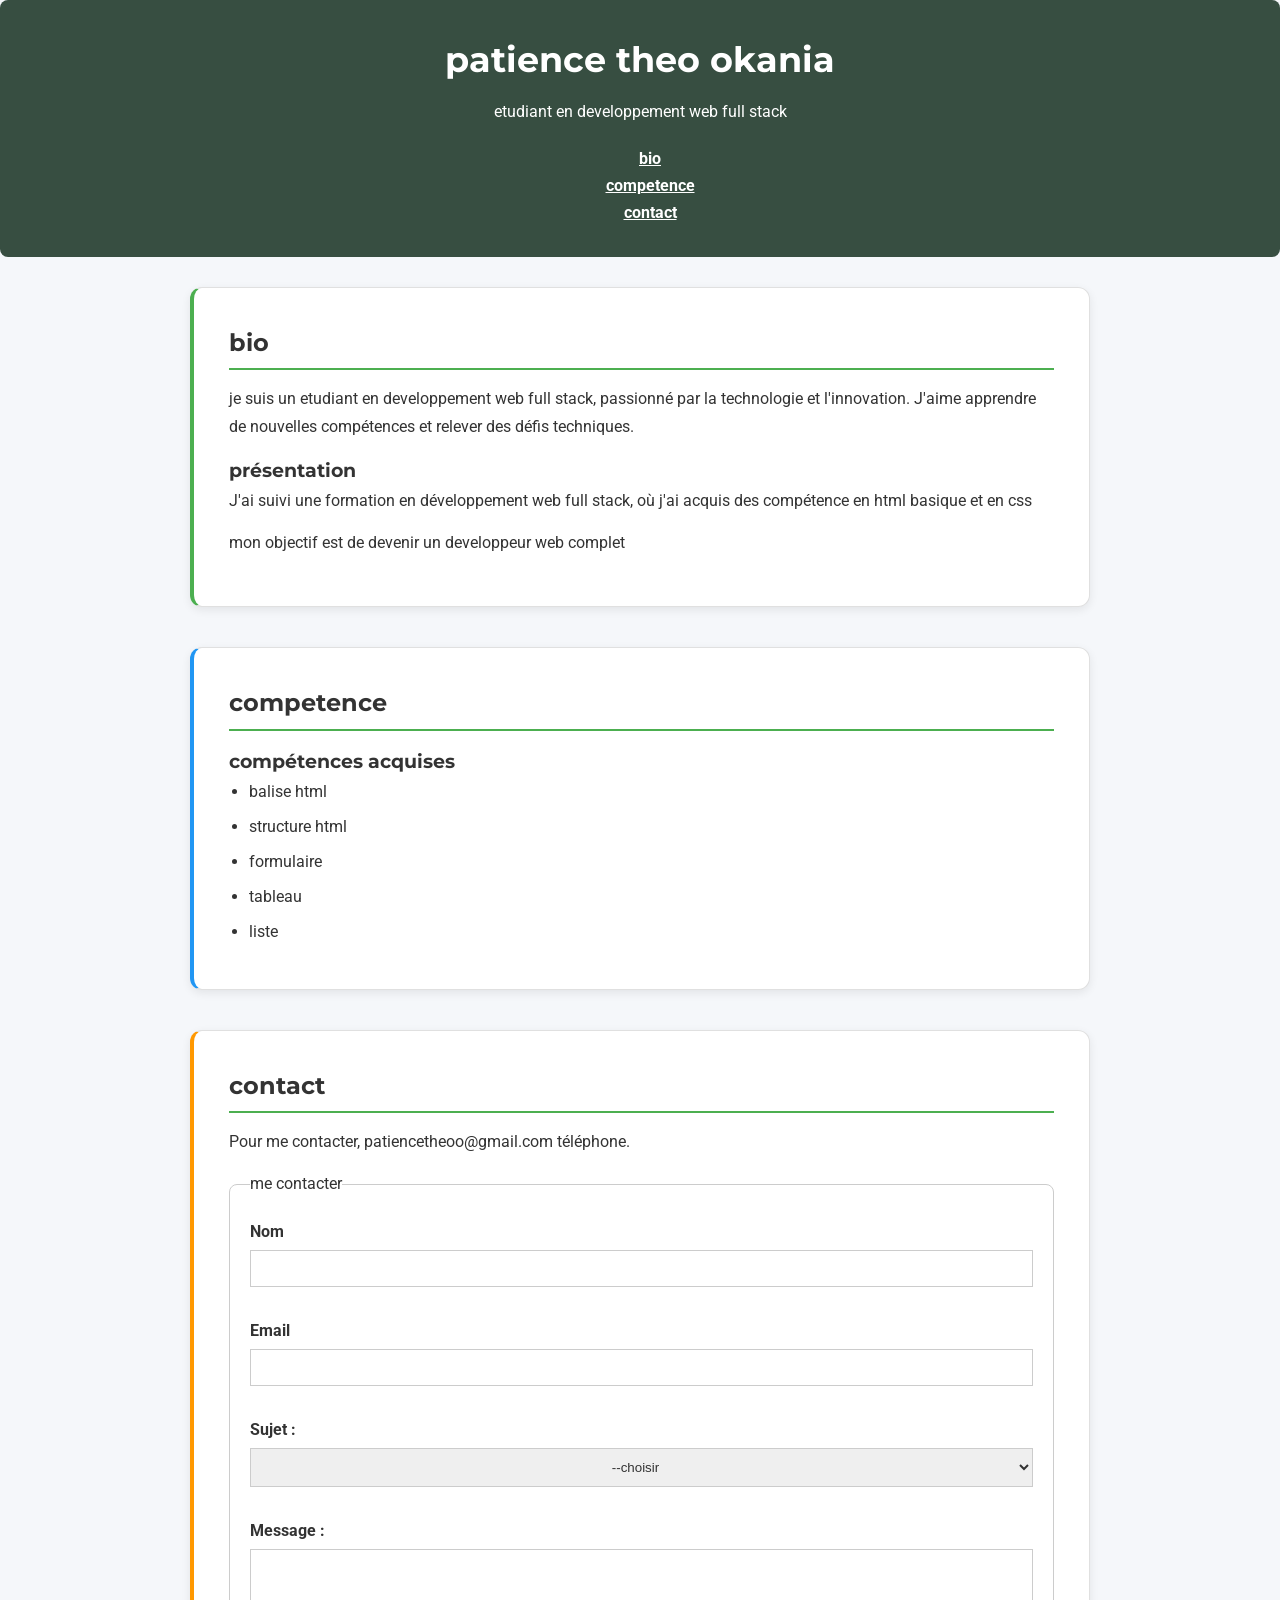
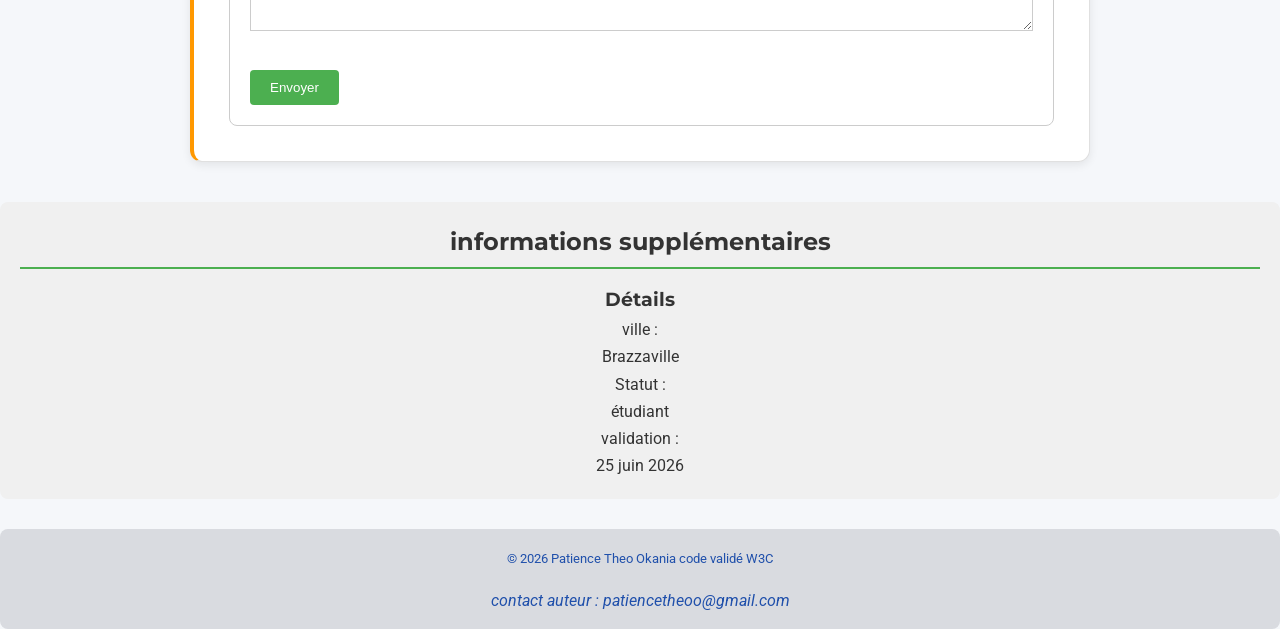
<file: index.html>
<!doctype html>
<html lang="fr">
  <head>
    <meta charset="UTF-8" />
    <meta name="viewport" content="width=device-width, initial-scale=1.0" />
    <link rel="preconnect" href="https://fonts.googleapis.com" />
    <link rel="preconnect" href="https://fonts.gstatic.com" crossorigin />
    <link
      href="https://fonts.googleapis.com/css2?family=Montserrat:ital,wght@0,100..900;1,100..900&family=Roboto:ital,wght@0,100..900;1,100..900&family=Space+Mono:ital,wght@0,400;0,700;1,400;1,700&display=swap"
      rel="stylesheet"
    />
    <link rel="stylesheet" href="academy.css" />
    <title>academy</title>
  </head>
  <body>
    <header>
      <h1>patience theo okania</h1>
      <p>etudiant en developpement web full stack</p>
      <nav aria-label="menu principal">
        <ul>
          <li><a href="#bio">bio</a></li>
          <li>
            <a href="#competence">competence</a>
          </li>
          <li><a href="#contact">contact</a></li>
        </ul>
      </nav>
    </header>

    <main>
      <section id="bio" aria-label="bio">
        <h2 id="bio-heading">bio</h2>
        <p>
          je suis un etudiant en developpement web full stack, passionné par la
          technologie et l'innovation. J'aime apprendre de nouvelles compétences
          et relever des défis techniques.
        </p>
        <article>
          <h3>présentation</h3>
          <p>
            J'ai suivi une formation en développement web full stack, où j'ai
            acquis des compétence en html basique et en css
          </p>
          <p>mon objectif est de devenir un developpeur web complet</p>
        </article>
      </section>
      <section id="competence" aria-label="competence">
        <h2 id="competence-heading">competence</h2>
        <article>
          <h3>compétences acquises</h3>
          <ul>
            <li>balise html</li>
            <li>structure html</li>
            <li>formulaire</li>
            <li>tableau</li>
            <li>liste</li>
          </ul>
        </article>
      </section>
      <section id="contact" aria-label="contact">
        <h2 id="contact-heading">contact</h2>
        <p>Pour me contacter, patiencetheoo@gmail.com téléphone.</p>
        <form action="#" method="post">
          <fieldset>
            <legend>me contacter</legend>
            <p>
              <label for="nom">Nom</label>
              <input type="text" id="nom" name="nom" required />
            </p>
            <p>
              <label for="email">Email</label>
              <input type="email" id="email" name="email" required />
            </p>
            <p>
              <label for="sujet">Sujet :</label>
              <select id="sujet" name="sujet" required>
                <option value="">--choisir</option>
                <option value="cours">question sur le cours</option>
              </select>
            </p>
            <p>
              <label for="message">Message :</label>
              <textarea
                id="message"
                name="message"
                rows="4"
                required
              ></textarea>
            </p>
            <button type="submit">Envoyer</button>
          </fieldset>
        </form>
      </section>
    </main>
    <aside aria-labelledby="titre-aside">
      <h2 id="titre-aside">informations supplémentaires</h2>
      <h3>Détails</h3>
      <dl>
        <dt>ville :</dt>
        <dd>Brazzaville</dd>
        <dt>Statut :</dt>
        <dd>étudiant</dd>
        <dt>validation :</dt>
        <dd><time datetime="2026-06-25">25 juin 2026</time></dd>
      </dl>
    </aside>
    <footer>
      <p><small>&copy; 2026 Patience Theo Okania code validé W3C</small></p>
      <address>contact auteur : patiencetheoo@gmail.com</address>
    </footer>
  </body>
</html>
</file>
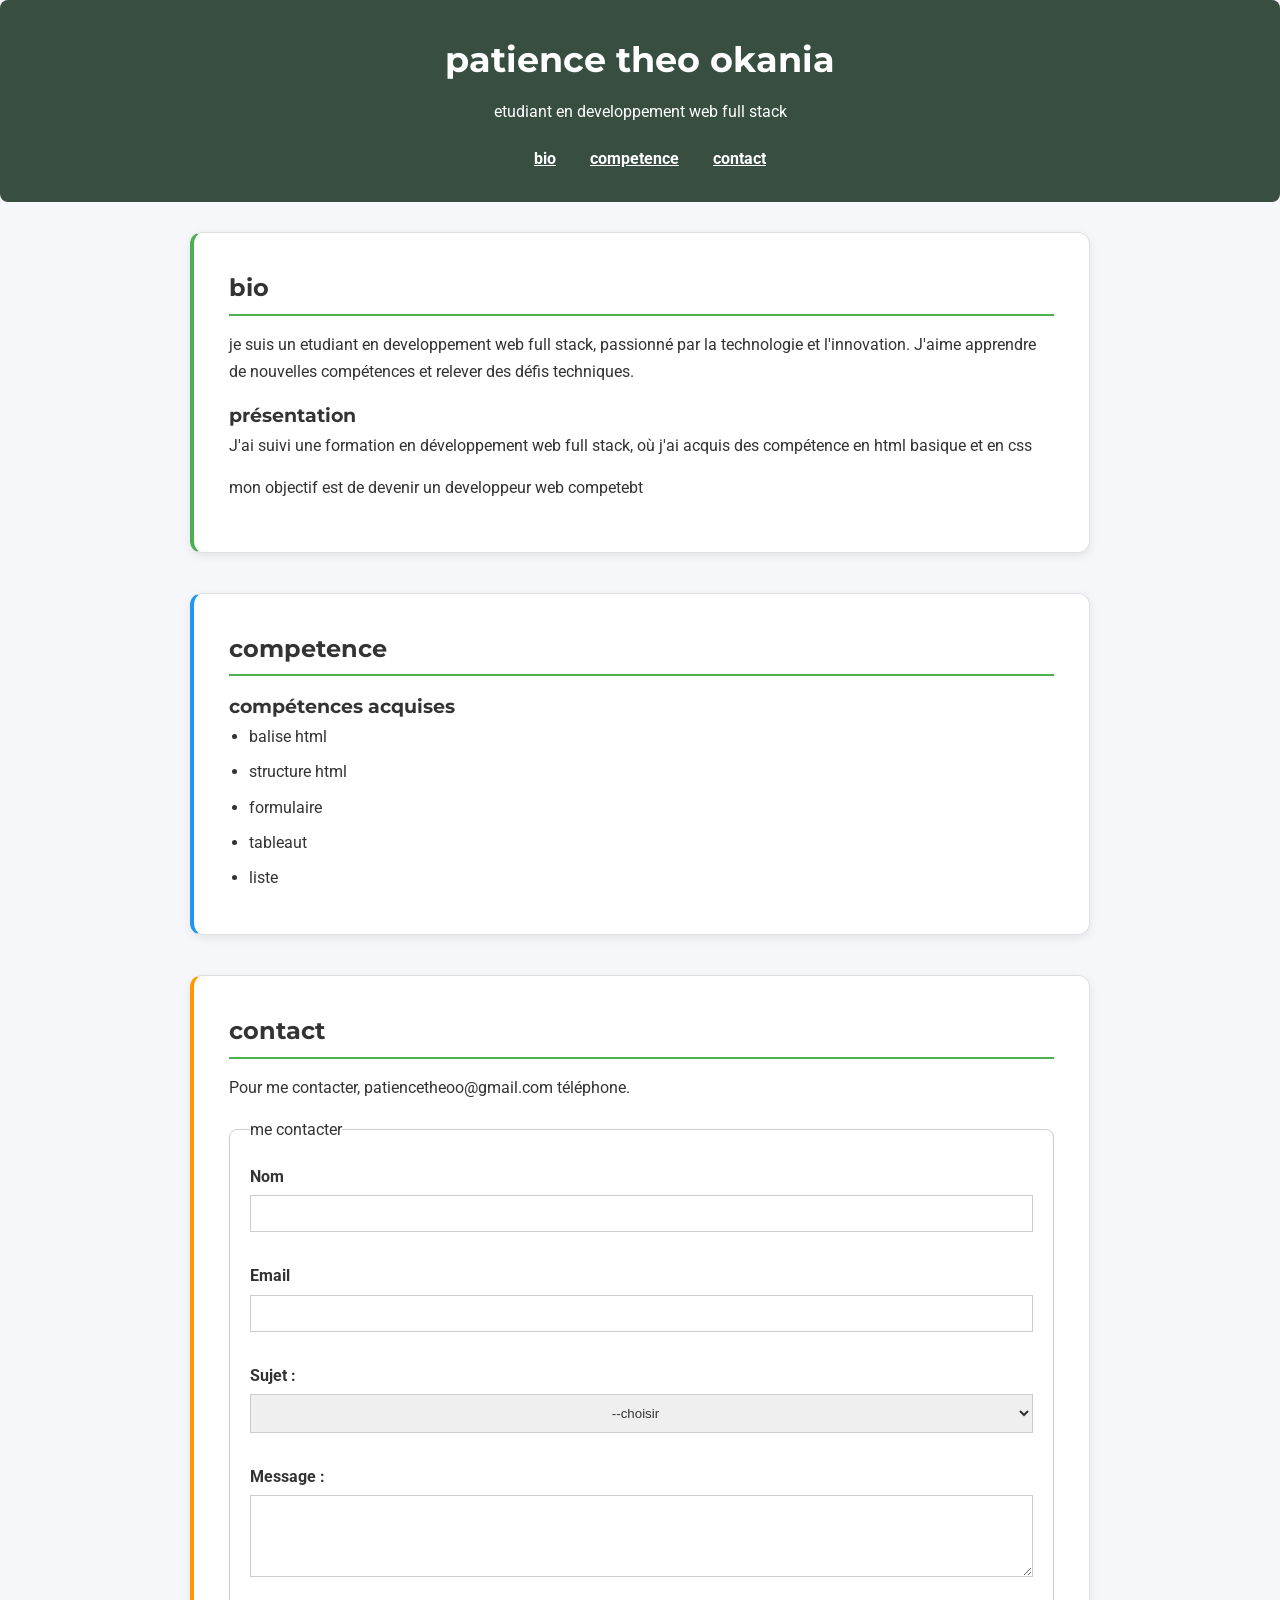
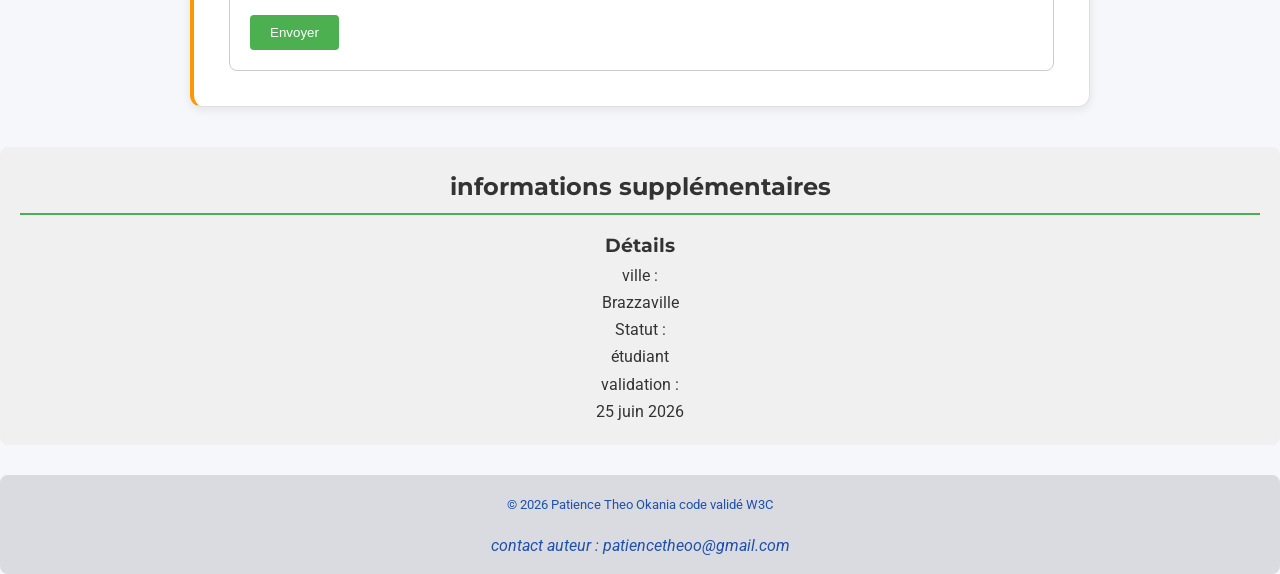
<file: academy.html>
<!doctype html>
<html lang="fr">
  <head>
    <meta charset="UTF-8" />
    <meta name="viewport" content="width=device-width, initial-scale=1.0" />
    <link rel="preconnect" href="https://fonts.googleapis.com" />
    <link rel="preconnect" href="https://fonts.gstatic.com" crossorigin />
    <link
      href="https://fonts.googleapis.com/css2?family=Montserrat:ital,wght@0,100..900;1,100..900&family=Roboto:ital,wght@0,100..900;1,100..900&family=Space+Mono:ital,wght@0,400;0,700;1,400;1,700&display=swap"
      rel="stylesheet"
    />
    <link rel="stylesheet" href="academy.css" />
    <title>academy</title>
  </head>
  <body>
    <header>
      <h1>patience theo okania</h1>
      <p>etudiant en developpement web full stack</p>
      <nav aria-label="menu principal">
        <ul>
          <li style="display: inline-block"><a href="#bio">bio</a></li>
          <li style="display: inline-block">
            <a href="#competence">competence</a>
          </li>
          <li style="display: inline-block"><a href="#contact">contact</a></li>
        </ul>
      </nav>
    </header>

    <main>
      <section id="bio" aria-label="bio">
        <h2 id="bio-heading">bio</h2>
        <p>
          je suis un etudiant en developpement web full stack, passionné par la
          technologie et l'innovation. J'aime apprendre de nouvelles compétences
          et relever des défis techniques.
        </p>
        <article>
          <h3>présentation</h3>
          <p>
            J'ai suivi une formation en développement web full stack, où j'ai
            acquis des compétence en html basique et en css
          </p>
          <p>mon objectif est de devenir un developpeur web competebt</p>
        </article>
      </section>
      <section id="competence" aria-label="competence">
        <h2 id="competence-heading">competence</h2>
        <article>
          <h3>compétences acquises</h3>
          <ul>
            <li>balise html</li>
            <li>structure html</li>
            <li>formulaire</li>
            <li>tableaut</li>
            <li>liste</li>
          </ul>
        </article>
      </section>
      <section id="contact" aria-label="contact">
        <h2 id="contact-heading">contact</h2>
        <p>Pour me contacter, patiencetheoo@gmail.com téléphone.</p>
        <form action="#" method="post">
          <fieldset>
            <legend>me contacter</legend>
            <p>
              <label for="nom">Nom</label>
              <input type="text" id="nom" name="nom" required />
            </p>
            <p>
              <label for="email">Email</label>
              <input type="email" id="email" name="email" required />
            </p>
            <p>
              <label for="sujet">Sujet :</label>
              <select id="sujet" name="sujet" required>
                <option value="">--choisir</option>
                <option value="cours">question sur le cours</option>
              </select>
            </p>
            <p>
              <label for="message">Message :</label>
              <textarea
                id="message"
                name="message"
                rows="4"
                required
              ></textarea>
            </p>
            <button type="submit">Envoyer</button>
          </fieldset>
        </form>
      </section>
    </main>
    <aside aria-labelledby="titre-aside">
      <h2 id="titre-aside">informations supplémentaires</h2>
      <h3>Détails</h3>
      <dl>
        <dt>ville :</dt>
        <dd>Brazzaville</dd>
        <dt>Statut :</dt>
        <dd>étudiant</dd>
        <dt>validation :</dt>
        <dd><time datetime="2026-06-25">25 juin 2026</time></dd>
      </dl>
    </aside>
    <footer>
      <p><small>&copy; 2026 Patience Theo Okania code validé W3C</small></p>
      <address>contact auteur : patiencetheoo@gmail.com</address>
    </footer>
  </body>
</html>
</file>
<file: academy.css>
* {
  box-sizing: border-box;
  padding: 0;
  margin: 0;
}
body {
  font-family: "Roboto", verdana, sans-serif;
  line-height: 1.7;
  color: #333;
  background-color: #f5f7fa;
}
header {
  background: #374e41;
  color: white;
  padding: 30px 20px;
  text-align: center;
  margin-bottom: 30px;
  border-radius: 8px;
}
h1,
h2,
h3 {
  font-family: "Montserrat", Georgia, serif;
  font-weight: 700;
}
code,
pre {
  font-family: "Space Mono", "Courier New", monospace;
}
h1 {
  font-size: 2.2em;
  margin-bottom: 8px;
}
h2 {
  border-bottom: 2px solid #4caf50;
  padding-bottom: 5px;
  margin-bottom: 15px;
}
nav ul {
  list-style: none;
  margin-top: 20px;
}
nav li {
  margin: 0 15px;
}
nav a {
  color: white;
  font-weight: bold;
}
p {
  margin-bottom: 15px;
}
ul {
  margin-left: 20px;
}
li {
  margin-bottom: 8px;
}
#bio,
#competence,
#contact {
  background: white;
  padding: 35px;
  margin: 0 auto 40px auto;
  max-width: 900px;
  border-radius: 12px;
  border: 1px solid #e0e0e0;
  box-shadow: 0 3px 10px rgba(0, 0, 0, 0.08);
}
#bio {
  border-left: 4px solid #4caf50;
}
#competence {
  border-left: 4px solid #2196f3;
}
#contact {
  border-left: 4px solid #ff9800;
}
#nom,
#email,
#sujet,
#message {
  width: 100%;
  padding: 10px;
  margin-bottom: 15px;
  text-align: center;
  color: #333;
  border: 1px solid #ccc;
}
aside {
  background: #f0f0f0;
  padding: 20px;
  margin-top: 30px;
  border-radius: 8px;
  text-align: center;
}
footer {
  background: #d9dbe0;
  color: rgb(32, 80, 171);
  text-align: center;
  padding: 15px 20px;
  margin-top: 30px;
  border-radius: 8px;
}
fieldset {
  border: 1px solid #ccc;
  padding: 20px;
  border-radius: 8px;
}
button {
  background: #4caf50;
  color: white;
  border: none;
  padding: 10px 20px;
  cursor: pointer;
  border-radius: 4px;
}
input[type="submit"]:hover,
button:hover {
  background: #45a049;
}
label {
  display: block;
  margin-bottom: 5px;
  font-weight: bold;
}
</file>
